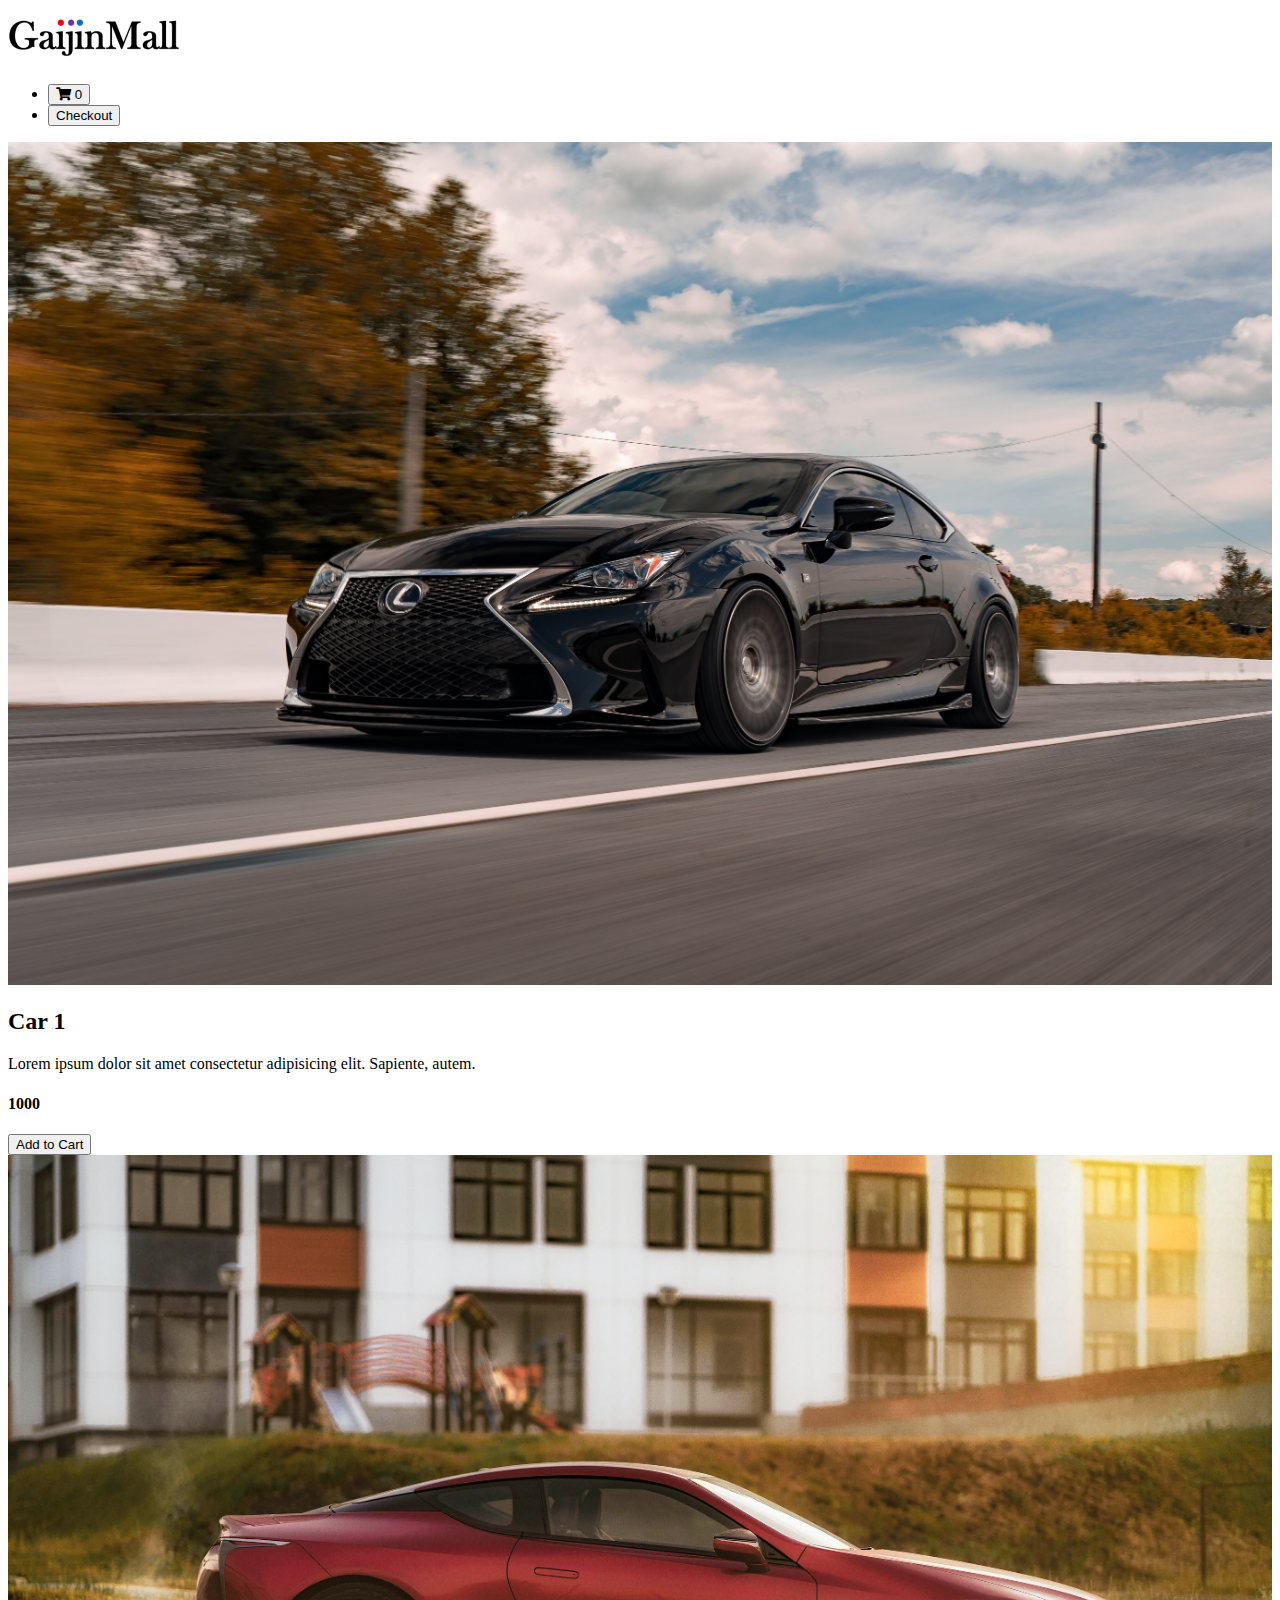
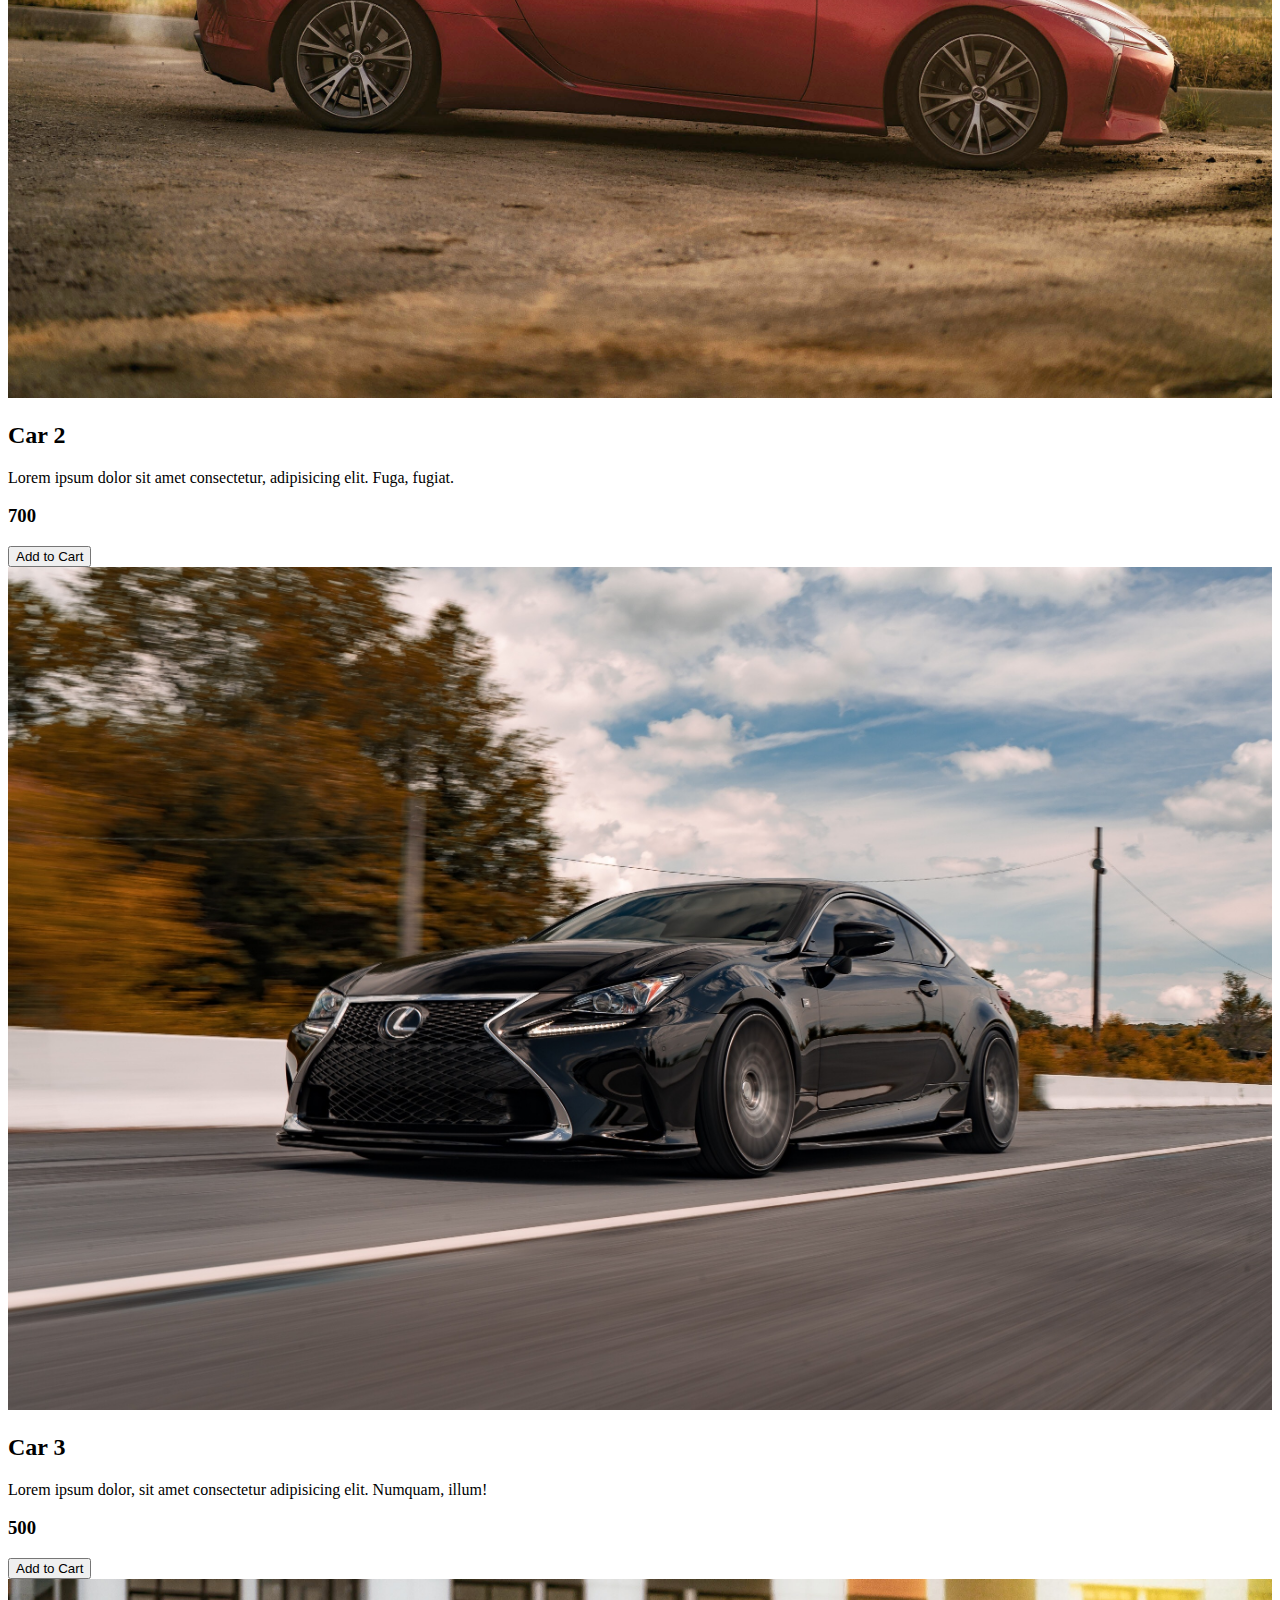
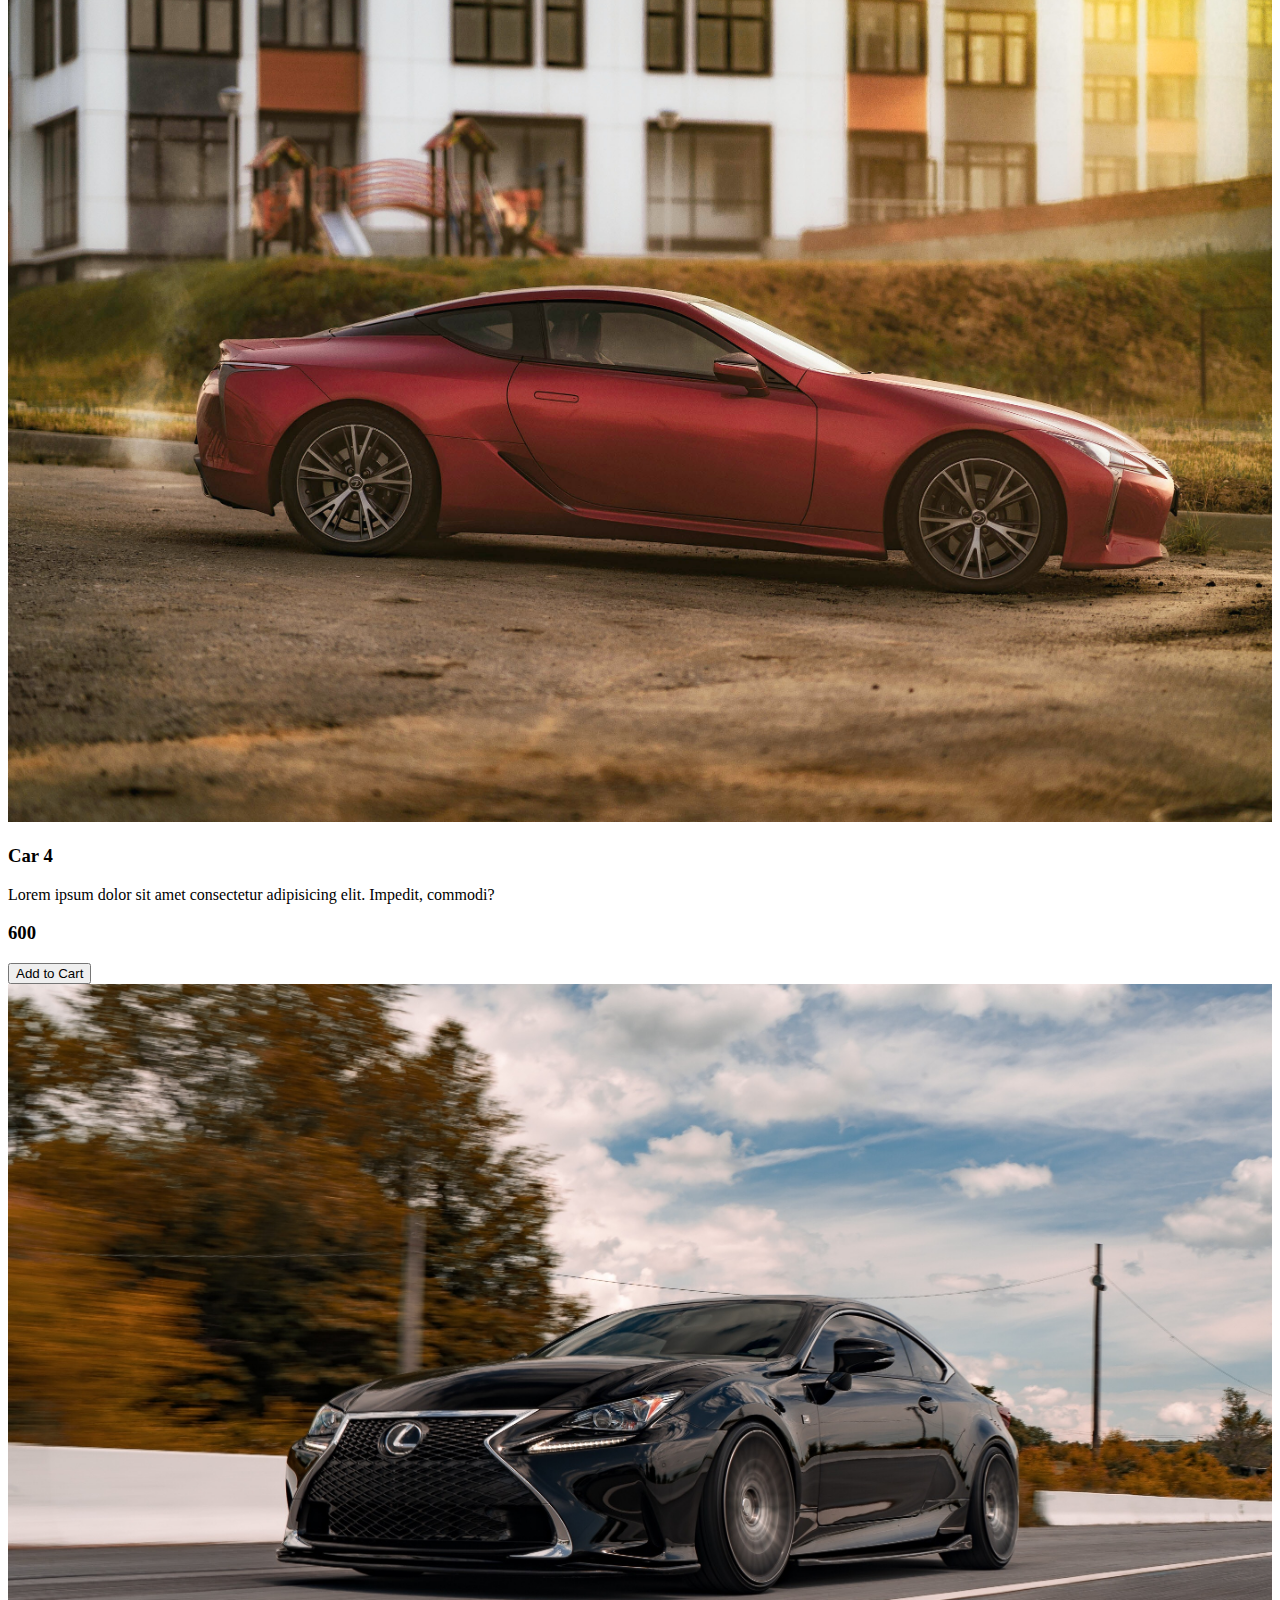
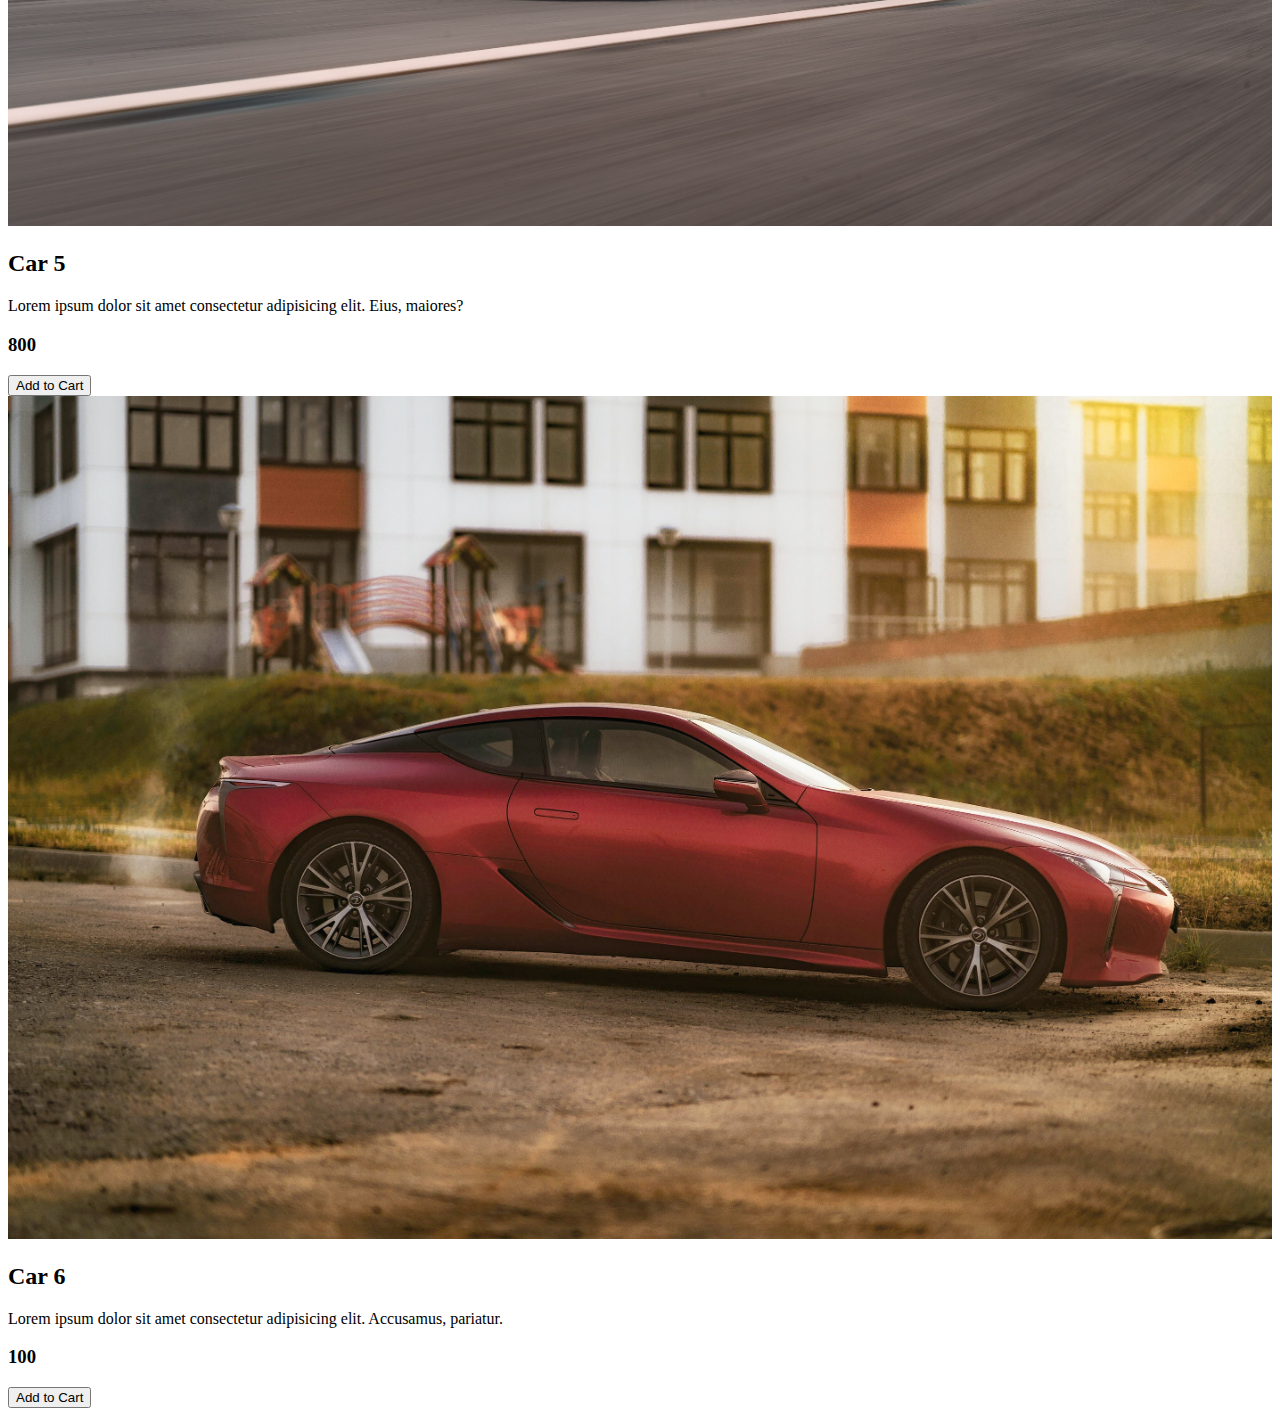
<file: index.html>
<!DOCTYPE html>
<html lang="en">
<head>
  <meta charset="UTF-8">
  <meta http-equiv="X-UA-Compatible" content="IE=edge">
  <meta name="viewport" content="width=device-width, initial-scale=1.0">
  <link href="https://cdn.jsdelivr.net/npm/bootstrap@5.0.2/dist/css/bootstrap.min.css" rel="stylesheet" integrity="sha384-EVSTQN3/azprG1Anm3QDgpJLIm9Nao0Yz1ztcQTwFspd3yD65VohhpuuCOmLASjC" crossorigin="anonymous">
  <link rel="stylesheet" href="https://cdnjs.cloudflare.com/ajax/libs/font-awesome/5.15.3/css/all.min.css" />
  <title>Cart page</title>
</head>
<body>

  <!-- Navbar -->
  <nav class="navbar navbar-expand">
    <div class="container">
      <a class="navbar-brand" href="#">
        <img src="/assest/logo-sm.png" alt="logo">
      </a>
      <ul class="navbar-nav">
        <li class="nav-item">
          <a href="/cart.html" class="nav-link active">
            <button type="button" class="btn btn-success">
              <i class="fas fa-shopping-cart"></i>
              <span id="cart-count" class="badge badge-light">0</span>
            </button>
          </a>
        </li>
        <li class="nav-item">
          <a href="/pages/checkout.html" class="nav-link">
            <button type="button" class="btn btn-primary">Checkout</button>
          </a>
        </li>
      </ul>
    </div>
  </nav>

  <!-- Product container -->
  <div class="container">

    <div class="row">

      <!-- Product 1 -->
      <div class="col-lg-4 mb-4">
        <div class="card">
          <div class="card-body">
            <img src="/assest/image-1.jpg" width="100%" alt="Product" class="product-image">
            <h2 class="card-title product-name">Car 1</h2>
            <p class="card-text product-description">Lorem ipsum dolor sit amet consectetur adipisicing elit. Sapiente, autem.</p>
            <h4 class="price product-price">1000</h4>
            <button class="btn btn-primary add-to-cart">Add to Cart</button>
            <button class="btn btn-danger remove-from-cart" style="display:none">Remove from Cart</button>
          </div>
        </div>
      </div>

      <!-- Product 2 -->
      <div class="col-lg-4 mb-4">
        <div class="card">
          <div class="card-body">
            <img src="/assest/image-2.jpg" width="100%" alt="Product" class="product-image">
            <h2 class="card-title product-name">Car 2</h2>
            <p class="card-text product-description">Lorem ipsum dolor sit amet consectetur, adipisicing elit. Fuga, fugiat.</p>
            <h3 class="price product-price">700</h3>
            <button class="btn btn-primary add-to-cart">Add to Cart</button>
            <button class="btn btn-danger remove-from-cart" style="display:none">Remove from Cart</button>
          </div>
        </div>
      </div>

      <!-- Product 3 -->
      <div class="col-lg-4 mb-4">
        <div class="card">
          <div class="card-body">
            <img src="/assest/image-1.jpg" width="100%" alt="Product" class="product-image">
            <h2 class="card-title product-name">Car 3</h2>
            <p class="card-text product-description">Lorem ipsum dolor, sit amet consectetur adipisicing elit. Numquam, illum!</p>
            <h3 class="price product-price">500</h3>
            <button class="btn btn-primary add-to-cart">Add to Cart</button>
          </div>
        </div>
      </div>

      <!-- Product 4 -->
      <div class="col-lg-4 mb-4">
        <div class="card">
          <div class="card-body">
            <img src="/assest/image-2.jpg" width="100%" alt="Product" class="product-image">
            <h3 class="card-title product-name">Car 4</h3>
            <p class="card-text product-description">Lorem ipsum dolor sit amet consectetur adipisicing elit. Impedit, commodi?</p>
            <h3 class="price product-price">600</h3>
            <button class="btn btn-primary add-to-cart">Add to Cart</button>
            <button class="btn btn-danger remove-from-cart" style="display:none">Remove from Cart</button>
          </div>
        </div>
      </div>

      <!-- Product 5 -->
      <div class="col-lg-4 mb-4">
        <div class="card">
          <div class="card-body">
            <img src="/assest/image-1.jpg" width="100%" alt="Product" class="product-image">
            <h2 class="card-title product-name">Car 5</h2>
            <p class="card-text product-description">Lorem ipsum dolor sit amet consectetur adipisicing elit. Eius, maiores?</p>
            <h3 class="price product-price">800</h3>
            <button class="btn btn-primary add-to-cart">Add to Cart</button>
            <button class="btn btn-danger remove-from-cart" style="display:none">Remove from Cart</button>
          </div>
        </div>
      </div>

      <!-- Product 6 -->
      <div class="col-lg-4 mb-4">
        <div class="card">
          <div class="card-body">
            <img src="/assest/image-2.jpg" width="100%" alt="Product" class="product-image">
            <h2 class="card-title product-name">Car 6</h2>
            <p class="card-text product-description">Lorem ipsum dolor sit amet consectetur adipisicing elit. Accusamus, pariatur.</p>
            <h3 class="price product-price">100</h3>
            <button class="btn btn-primary add-to-cart">Add to Cart</button>
            <button class="btn btn-danger remove-from-cart" style="display:none">Remove from Cart</button>
          </div>
        </div>
      </div>

    </div>

  </div>


  <script src="https://cdn.jsdelivr.net/npm/bootstrap@5.0.2/dist/js/bootstrap.bundle.min.js" integrity="sha384-MrcW6ZMFYlzcLA8Nl+NtUVF0sA7MsXsP1UyJoMp4YLEuNSfAP+JcXn/tWtIaxVXM" crossorigin="anonymous"></script>
  <script src="/js/cart-count.js"></script>
</body>
</html>
</file>
